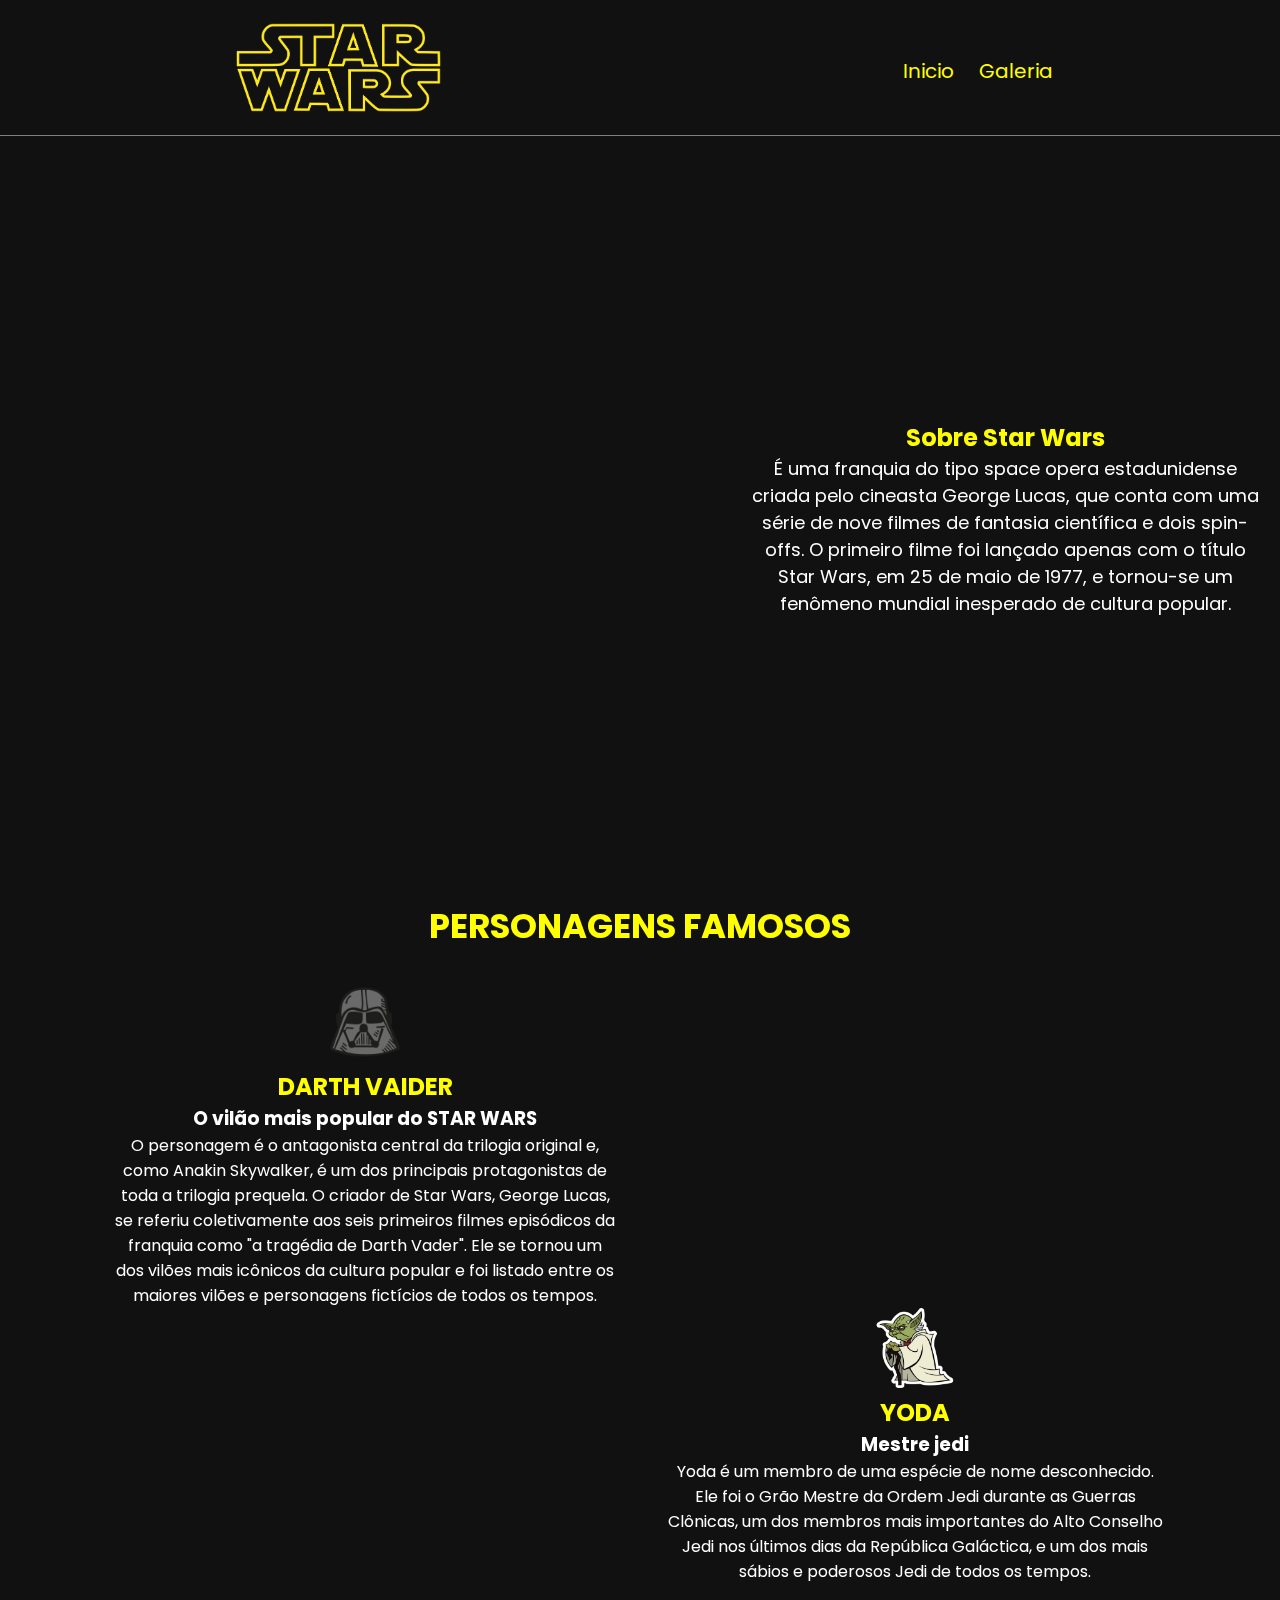
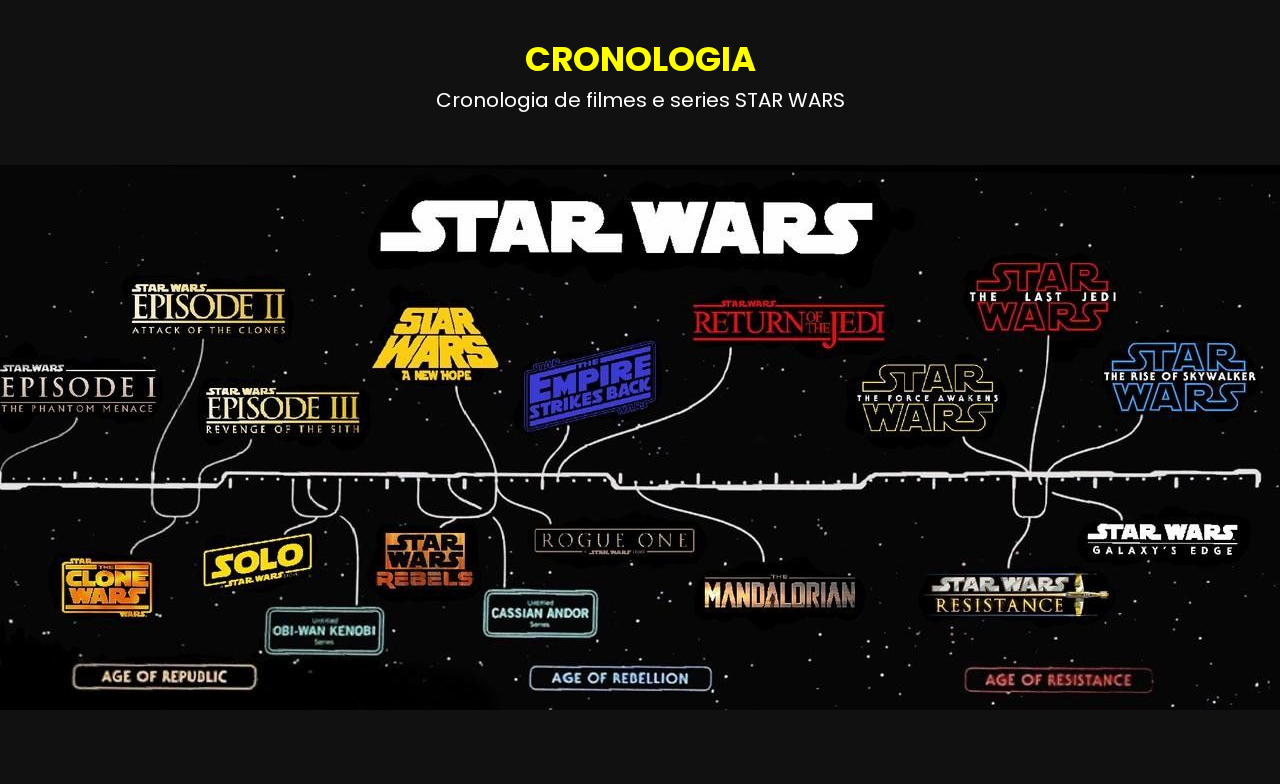
<file: index.html>
<!DOCTYPE html>
<html lang="pt-br">
<head>
    <meta charset="UTF-8">
    <meta name="viewport" content="width=device-width, initial-scale=1.0">
    <link rel="stylesheet" href="style.css">
    <link rel="stylesheet" href="cabecalho.css">
    <link rel="shortcut icon" href="images/darth-vader.png" type="image/x-icon">
    <title>Home - STAR WARS</title>
</head>
<body>
    <header>
        <div class="container-header">
            <div class="element-1-header">
                <img src="galeria/images/Star_Wars_Logo-removebg-preview.png" alt="logo star wars">
            </div>
            <nav class="element-2-header">
                <a href="">Inicio</a>
                <a href="galeria/galeria.html">Galeria</a>
            </nav>
        </div>
    </header>
    <section class="primeira-secao">
        <div class="elementos-section">
            <div class="video-section">
                <iframe width="700" height="393" src="https://www.youtube.com/embed/sGbxmsDFVnE?si=u0PvjclFO6RkovOu" title="YouTube video player" frameborder="0" allow="accelerometer; autoplay; clipboard-write; encrypted-media; gyroscope; picture-in-picture; web-share" allowfullscreen></iframe>
            </div>
            <div class="sinopse-section">
                <div class="textos-sinopse">
                    <h2>Sobre Star Wars</h2>
                    <p>É uma franquia do tipo space opera estadunidense criada pelo cineasta George Lucas, que conta com uma série de nove filmes de fantasia científica e dois spin-offs. O primeiro filme foi lançado apenas com o título Star Wars, em 25 de maio de 1977, e tornou-se um fenômeno mundial inesperado de cultura popular.</p>

                </div>
            </div>
        </div>
    </section>
    <div>
        <h2 class="title-personagens">PERSONAGENS FAMOSOS</h2>
        <section class="terceira-secao">
            <div class="terceira-secao-elementos">
                <div class="container-darth">
                    <img src="images/darth-vader.png" alt="imagem do darth vader">
                    <h2>DARTH VAIDER</h2>
                    <h3>O vilão mais popular do STAR WARS</h3>
                    <p>O personagem é o antagonista central da trilogia original e, como Anakin Skywalker, é um dos principais protagonistas de toda a trilogia prequela. O criador de Star Wars, George Lucas, se referiu coletivamente aos seis primeiros filmes episódicos da franquia como "a tragédia de Darth Vader". Ele se tornou um dos vilões mais icônicos da cultura popular e foi listado entre os maiores vilões e personagens fictícios de todos os tempos.</p>
                </div>
                <div class="container-heroi">
                    <img src="images/yoda-home.png" alt="imagem do yoda">
                    <h2>YODA</h2>
                    <h3>Mestre jedi</h3>
                    <p>Yoda é um membro de uma espécie de nome desconhecido. Ele foi o Grão Mestre da Ordem Jedi durante as Guerras Clônicas, um dos membros mais importantes do Alto Conselho Jedi nos últimos dias da República Galáctica, e um dos mais sábios e poderosos Jedi de todos os tempos. </p>
                </div>

            </div>
        </section>
    </div>
    <main>
        <div class="elementos-main">
            <div class="elemento-1-main">
                <h2>CRONOLOGIA</h2>
                <p>Cronologia de filmes e series STAR WARS</p>
            </div>
            <div class="elemento-2-main">
                <img src="/images/cronologia.jpg" alt="">
            </div>
        </div>
    </main>
</body>
</html>
</file>
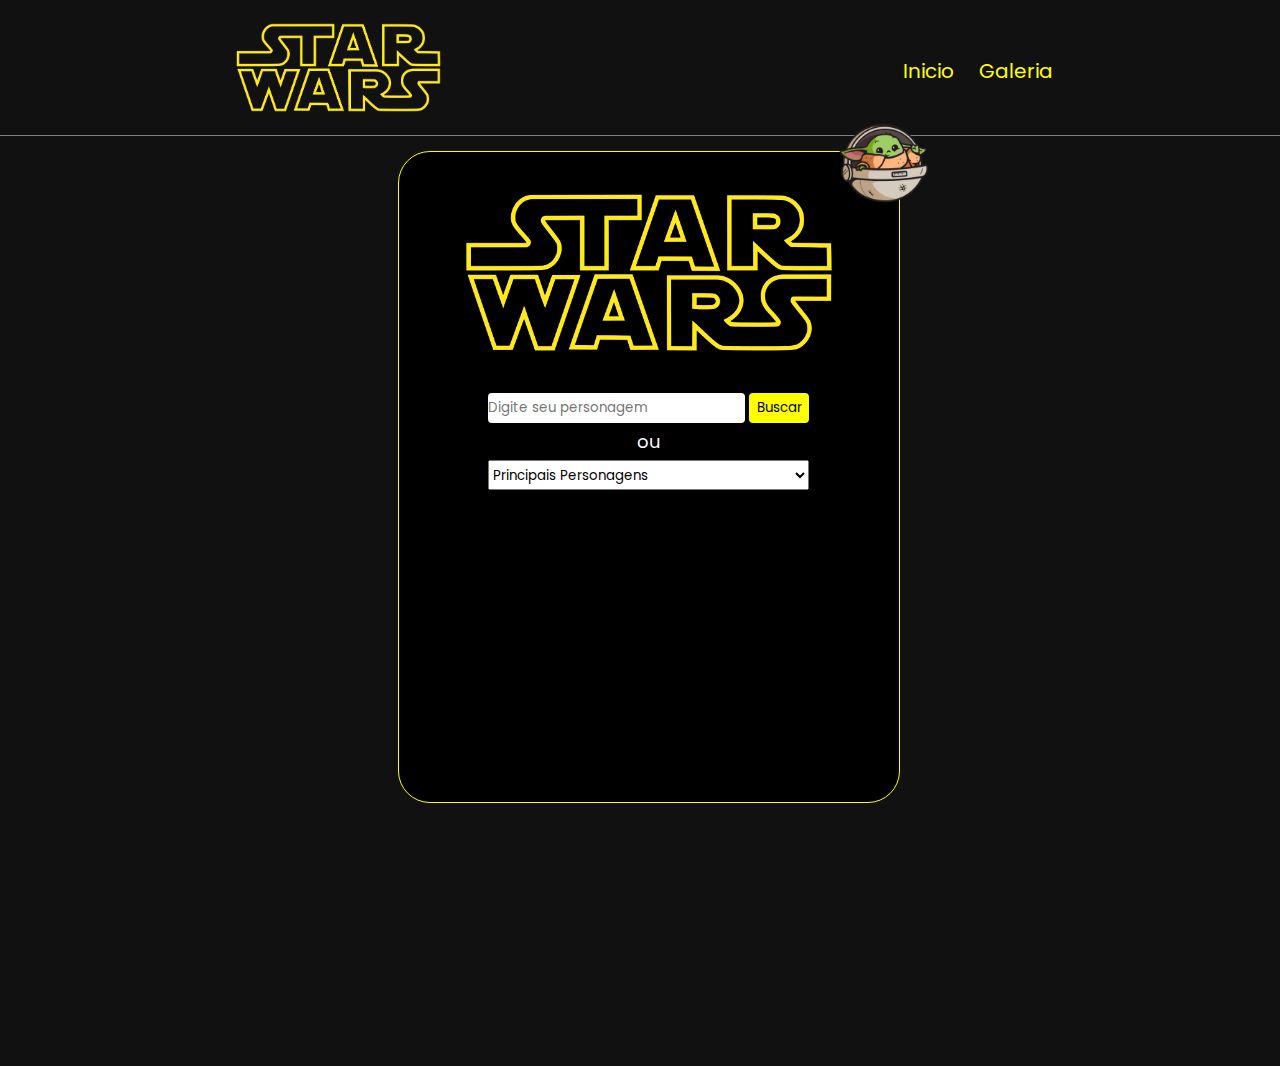
<file: galeria/galeria.html>
<!DOCTYPE html>
<html lang="pt-br">
<head>
    <meta charset="UTF-8">
    <meta name="viewport" content="width=device-width, initial-scale=1.0">
    <link rel="stylesheet" href="style.css">
    <link rel="stylesheet" href="../cabecalho.css">
    <link rel="shortcut icon" href="" type="image/x-icon">
    <title>Galeria - STAR WARS</title>
</head>
<body>
    <header>
        <div class="container-header">
            <div class="element-1-header">
                <a href="../index.html"><img src="images/Star_Wars_Logo-removebg-preview.png" alt="logo star wars"></a>
            </div>
            <nav class="element-2-header">
                <a href="../index.html">Inicio</a>
                <a href="galeria.html">Galeria</a>
            </nav>
        </div>
    </header>
    <section>
        <div id="card" class="card">
            <img class="ioda" src="images/babyIoda.png" alt="">
            <img class="logo-card" src="images/Star_Wars_Logo-removebg-preview.png" alt="" width="400px">
            <div id="escolha">
            <div>
                <input class="texto" type="text" name="nomes_personagens" id="nomes_personagens" placeholder="Digite seu personagem">
                <button class="botao" onclick="getPersonagemInput()">Buscar</button>
                <p>ou</p>
            </div>
                <select name="" id="selecionar_personagens" onchange="getPersonagemSelected()">
                    <option value="" disabled selected style="color: gray; margin-top:5px ;">Principais Personagens</option>
                    <option value="darth">Darth Vader</option>
                    <option value="yoda">Yoda</option>
                    <option value="sky">Luke SkyWalker</option>
                    <option value="Chewbacca">Chewbacca</option>
                    <option value="leia">Leia Organa</option>
                </select>

            </div>
            <div id="load">
                <img id="loading" src="images/loading-bar.gif" alt="tela de loading" width="150px">
            </div>
            <div id="caracteristicas">
            </div>
        </div>
    </section>
    <script src="script.js"></script>
</body>
</html>
</file>
<file: style.css>
@import url('https://fonts.googleapis.com/css2?family=Poppins:wght@500&family=Roboto:wght@300;400;500;700&display=swap');
* {
    margin: 0;
    padding: 0;
    font-family: 'Poppins', sans-serif;
}
body {
    background-color: rgb(17, 17, 17) ;
}
.primeira-secao {
    width: 100%;
    height: 85vh;
}
.elementos-section {
    width: 100%;
    height: 100%;
    display: flex;
    justify-content: center;
    align-items: center;
    gap: 30px;
}
.sinopse-section {
    width: 40%;
}
.sinopse-section h2 {
    text-align: center;
    color: yellow;
}
.sinopse-section p {
    text-align: center;
    color: white;
    font-size: 18px;
}
main {
    height: 800px;
    display: flex;
    justify-content: center;
}
.elementos-main {
    display: flex;
    flex-direction: column;
    align-items: center;
    text-align: center;
    gap: 50px;
}
.elementos-main h2 {
    margin-top: 50px;
    color: yellow;
    font-size: 34px;
}
.elementos-main p {
    color: white;
    font-size: 20px;
}
.terceira-secao {
    display: flex;
    justify-content: center;
}
.title-personagens {
    text-align: center;
    color: yellow;
    margin-bottom: 30px;
    font-size: 34px;
}
.terceira-secao-elementos {
    width: 1050px;
    display: flex;
    flex-direction: column;
}
.container-darth {
    align-self: flex-start;
    width: 500px;
    text-align: center;
}
.container-heroi {
    align-self: flex-end;
    width: 500px;
    text-align: center;
}
.container-darth img {
    width: 80px;
}
.container-heroi img {
    width: 80px;
}
.container-darth h2 {
    color: yellow;
}
.container-heroi h2 {
    color: yellow;
}
.container-darth,.container-heroi h3,p {
    color: white;
}
</file>
<file: cabecalho.css>
header {
    height: 15vh;
    border-bottom: 1px solid gray;
    background-color: rgb(17,17,17);
}
header .element-1-header img {
    height: 15vh;
}
.container-header {
    display: flex;
    align-items: center;
    justify-content: space-around;
}
.container-header .element-2-header {
    display: flex;
    gap: 25px;

}
.container-header .element-2-header a {
    text-decoration: none;
    color: yellow;
    font-size: 20px;
}
.container-header .element-2-header a:hover {
    transition: 0.7s;
    border-bottom: 1px solid rgb(255, 255, 0, 0.5);
}
</file>
<file: galeria/style.css>
@import url('https://fonts.googleapis.com/css2?family=Poppins:wght@500&family=Roboto:wght@300;400;500;700&display=swap');
* {
    margin: 0;
    padding: 0;
    font-family: 'Poppins', sans-serif;
}
body {
    background-color: rgb(17, 17, 17);
}
section {
    margin: 15px;
    display: flex;
    flex-direction: column;
    align-items: center;
    justify-content: flex-start;
    height: 100vh;
    width: 99%;
    background-color: rgb(17, 17, 17);
    color: white;
}
.card {
    width: 500px;
    height: 650px;
    display: flex;
    flex-direction:column;
    align-items: center;
    justify-content: flex-start;
    border: 1px yellow solid;
    border-radius: 2rem;
    position: relative;
    background-color: rgb(0, 0, 0);
}
.card h3 {
    color: yellow;
    font-size: 36px;
}
.texto {
    height: 30px;
    border-radius: 4px;
    border: none;
}
.botao {
    height: 30px;
    width: 60px;
    border-radius: 4px;
    border: none;
    cursor: pointer;
    background-color: yellow;
}
select {        
    width: 100%;
    height: 30px;
}
.card p {
    box-sizing: border-box;
    margin: 5px 0px;
    text-align: center;
    font-size: 18px;
}
.ioda {
    position: absolute;
    top: -7%;
    right: -12%;
    width: 150px;
}
#load {
    display: none;
    margin-top: 30px;
}
</file>
